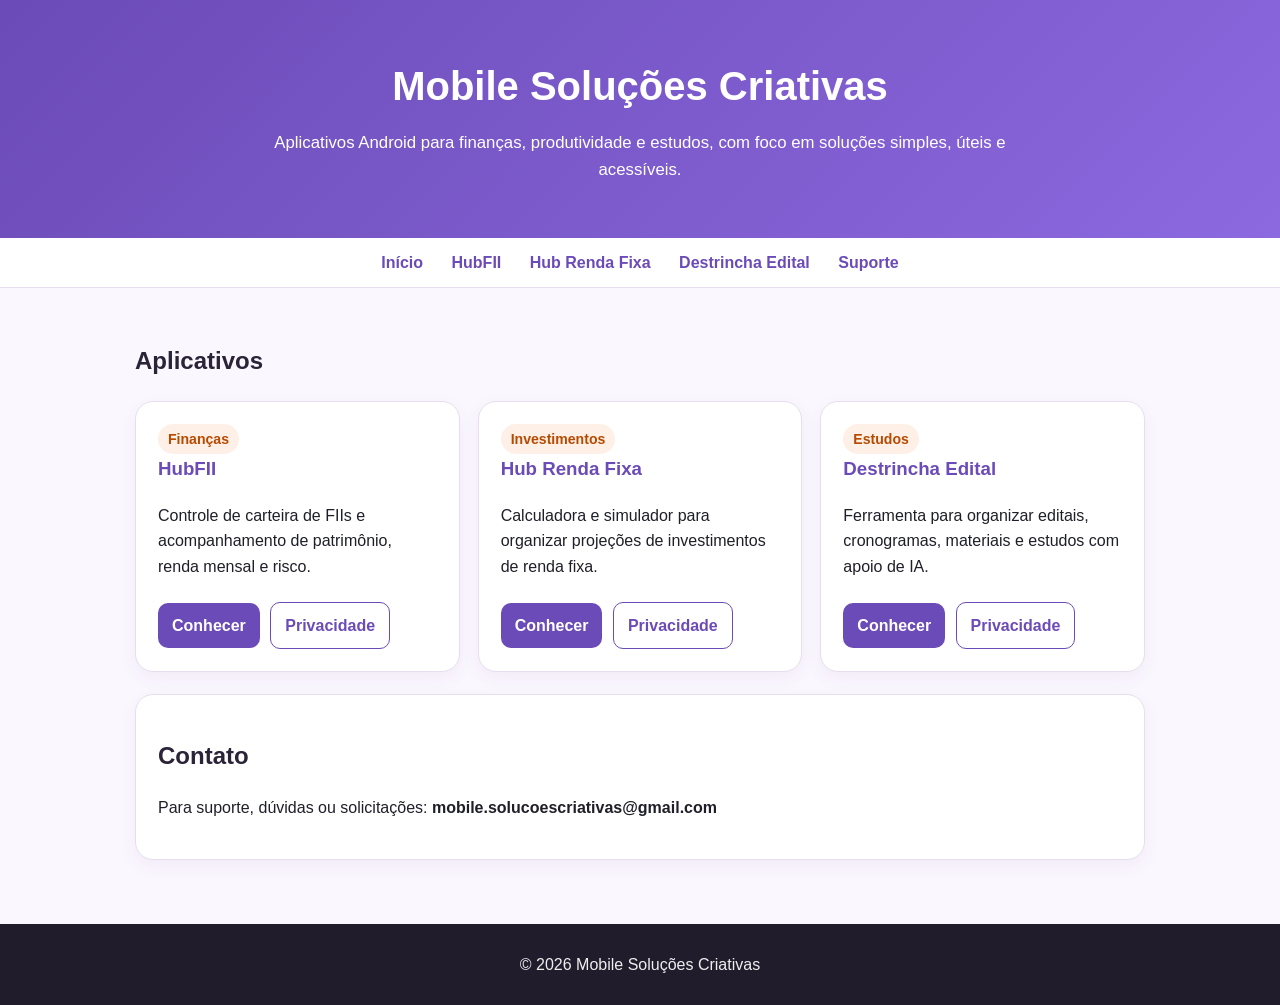
<file: index.html>
<!DOCTYPE html>
<html lang="pt-BR">
<head>
  <meta charset="UTF-8">
  <meta name="viewport" content="width=device-width, initial-scale=1.0">
  <title>Mobile Soluções Criativas</title>
  <link rel="stylesheet" href="/assets/styles.css">
</head>
<body>
<header>
  <h1>Mobile Soluções Criativas</h1>
  <p>Aplicativos Android para finanças, produtividade e estudos, com foco em soluções simples, úteis e acessíveis.</p>
</header>
<nav>
  <a href="/">Início</a>
  <a href="/hubfii/">HubFII</a>
  <a href="/hubrendafixa/">Hub Renda Fixa</a>
  <a href="/destrinchaedital/">Destrincha Edital</a>
  <a href="/support.html">Suporte</a>
</nav>
<main class="container">
  <h2>Aplicativos</h2>
  <div class="grid">
    <section class="card">
      <span class="tag">Finanças</span>
      <h3>HubFII</h3>
      <p>Controle de carteira de FIIs e acompanhamento de patrimônio, renda mensal e risco.</p>
      <a class="button" href="/hubfii/">Conhecer</a>
      <a class="button secondary" href="/hubfii/privacy.html">Privacidade</a>
    </section>
    <section class="card">
      <span class="tag">Investimentos</span>
      <h3>Hub Renda Fixa</h3>
      <p>Calculadora e simulador para organizar projeções de investimentos de renda fixa.</p>
      <a class="button" href="/hubrendafixa/">Conhecer</a>
      <a class="button secondary" href="/hubrendafixa/privacy.html">Privacidade</a>
    </section>
    <section class="card">
      <span class="tag">Estudos</span>
      <h3>Destrincha Edital</h3>
      <p>Ferramenta para organizar editais, cronogramas, materiais e estudos com apoio de IA.</p>
      <a class="button" href="/destrinchaedital/">Conhecer</a>
      <a class="button secondary" href="/destrinchaedital/privacy.html">Privacidade</a>
    </section>
  </div>
  <section class="card" style="margin-top:22px">
    <h2>Contato</h2>
    <p>Para suporte, dúvidas ou solicitações: <strong>mobile.solucoescriativas@gmail.com</strong></p>
  </section>
</main>
<footer>© 2026 Mobile Soluções Criativas</footer>
</body>
</html>
</file>
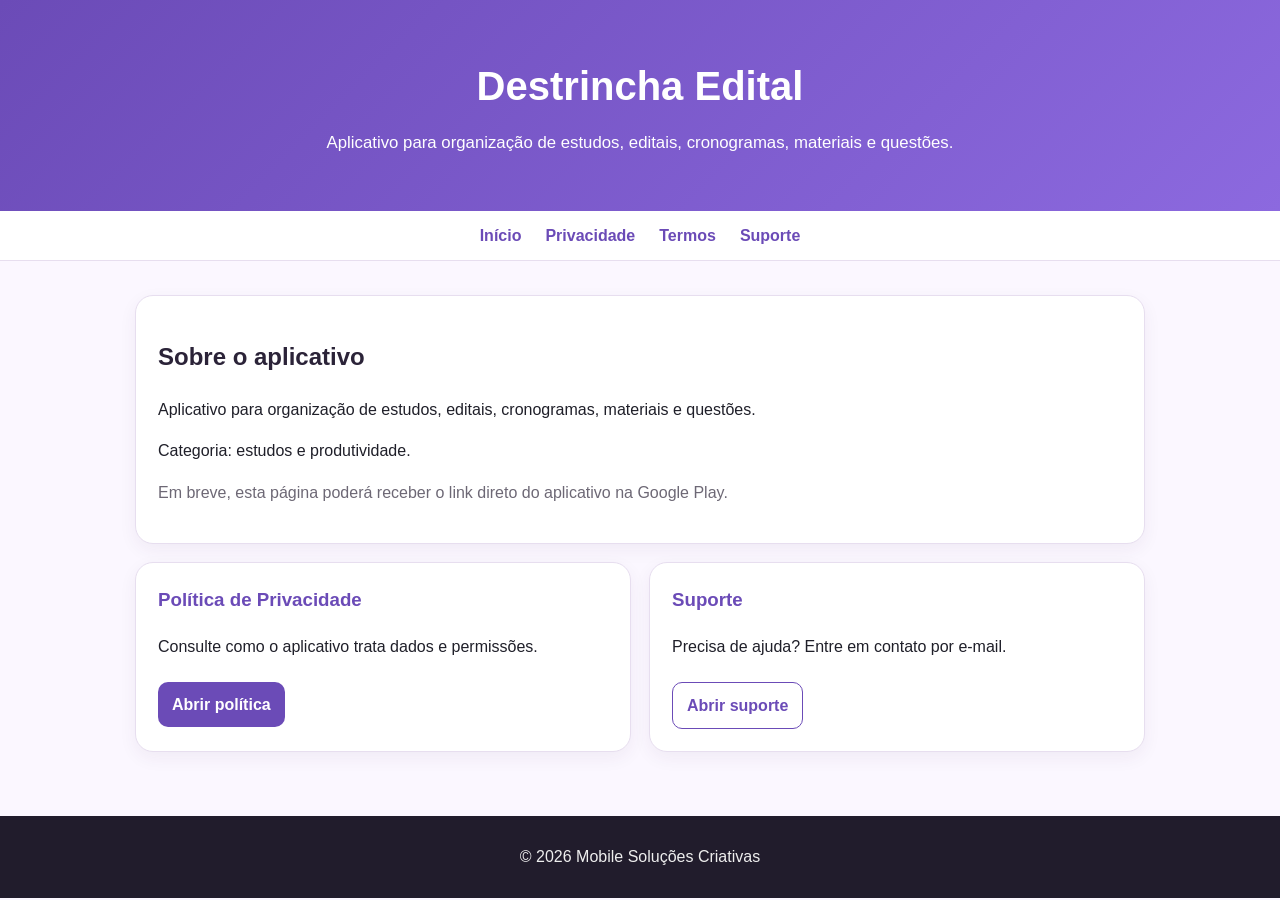
<file: destrinchaedital/index.html>
<!DOCTYPE html><html lang="pt-BR"><head><meta charset="UTF-8"><meta name="viewport" content="width=device-width, initial-scale=1.0"><title>Destrincha Edital - Mobile Soluções Criativas</title><link rel="stylesheet" href="/assets/styles.css"></head><body><header><h1>Destrincha Edital</h1><p>Aplicativo para organização de estudos, editais, cronogramas, materiais e questões.</p></header><nav><a href="/">Início</a><a href="/destrinchaedital/privacy.html">Privacidade</a><a href="/destrinchaedital/terms.html">Termos</a><a href="/support.html">Suporte</a></nav><main class="container"><section class="card"><h2>Sobre o aplicativo</h2><p>Aplicativo para organização de estudos, editais, cronogramas, materiais e questões.</p><p>Categoria: estudos e produtividade.</p><p class="muted">Em breve, esta página poderá receber o link direto do aplicativo na Google Play.</p></section><section class="grid" style="margin-top:18px"><div class="card"><h3>Política de Privacidade</h3><p>Consulte como o aplicativo trata dados e permissões.</p><a class="button" href="/destrinchaedital/privacy.html">Abrir política</a></div><div class="card"><h3>Suporte</h3><p>Precisa de ajuda? Entre em contato por e-mail.</p><a class="button secondary" href="/support.html">Abrir suporte</a></div></section></main><footer>© 2026 Mobile Soluções Criativas</footer></body></html>
</file>
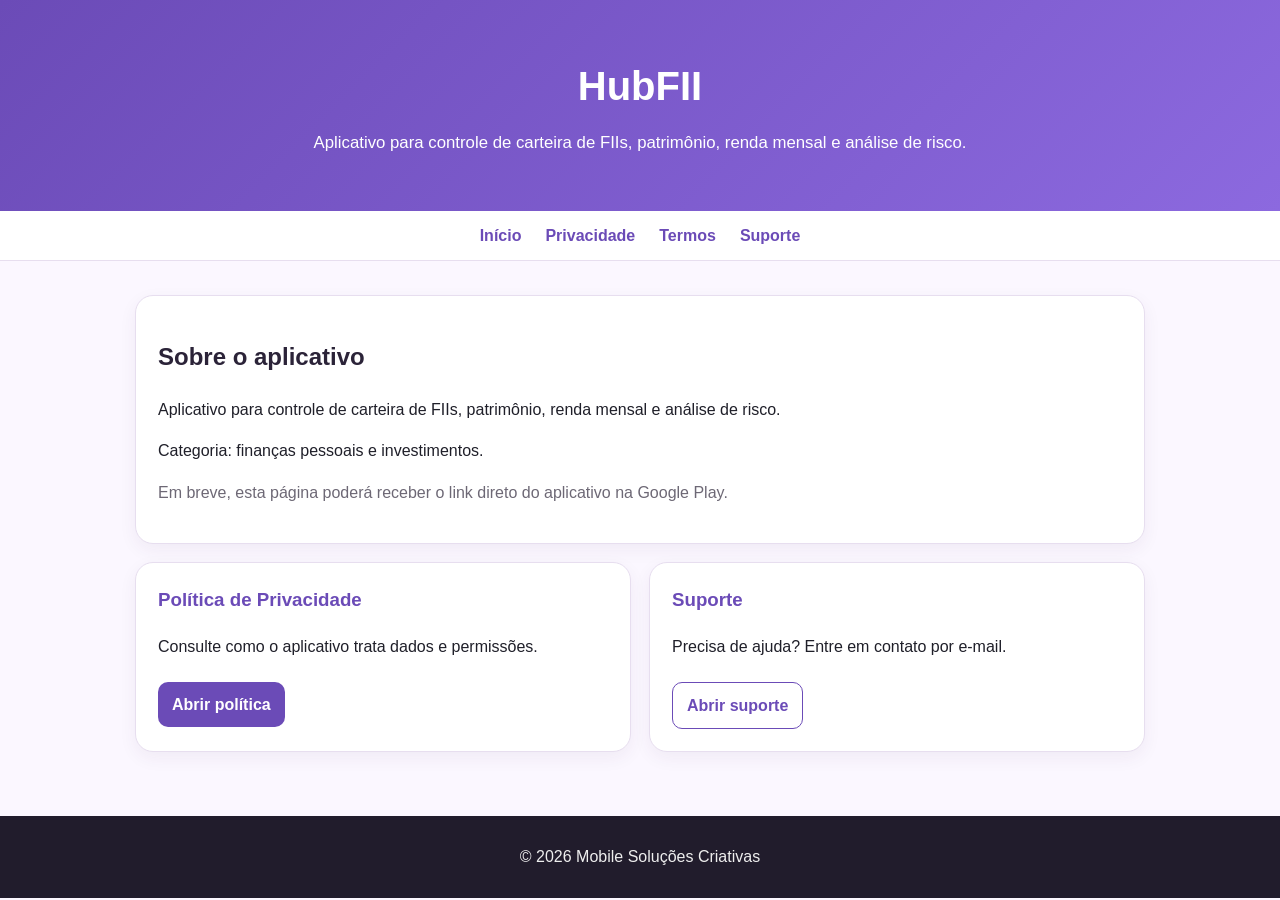
<file: hubfii/index.html>
<!DOCTYPE html><html lang="pt-BR"><head><meta charset="UTF-8"><meta name="viewport" content="width=device-width, initial-scale=1.0"><title>HubFII - Mobile Soluções Criativas</title><link rel="stylesheet" href="/assets/styles.css"></head><body><header><h1>HubFII</h1><p>Aplicativo para controle de carteira de FIIs, patrimônio, renda mensal e análise de risco.</p></header><nav><a href="/">Início</a><a href="/hubfii/privacy.html">Privacidade</a><a href="/hubfii/terms.html">Termos</a><a href="/support.html">Suporte</a></nav><main class="container"><section class="card"><h2>Sobre o aplicativo</h2><p>Aplicativo para controle de carteira de FIIs, patrimônio, renda mensal e análise de risco.</p><p>Categoria: finanças pessoais e investimentos.</p><p class="muted">Em breve, esta página poderá receber o link direto do aplicativo na Google Play.</p></section><section class="grid" style="margin-top:18px"><div class="card"><h3>Política de Privacidade</h3><p>Consulte como o aplicativo trata dados e permissões.</p><a class="button" href="/hubfii/privacy.html">Abrir política</a></div><div class="card"><h3>Suporte</h3><p>Precisa de ajuda? Entre em contato por e-mail.</p><a class="button secondary" href="/support.html">Abrir suporte</a></div></section></main><footer>© 2026 Mobile Soluções Criativas</footer></body></html>
</file>
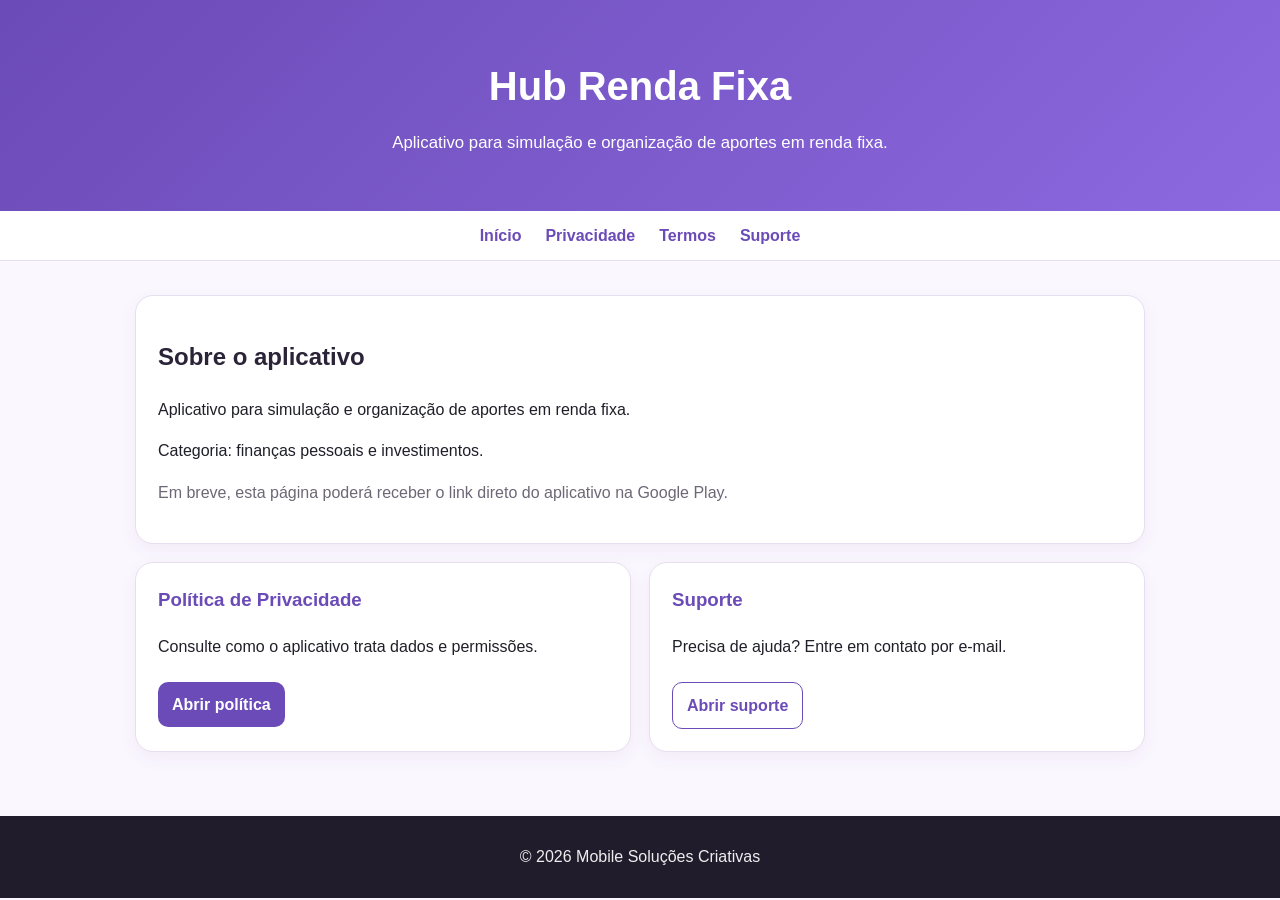
<file: hubrendafixa/index.html>
<!DOCTYPE html><html lang="pt-BR"><head><meta charset="UTF-8"><meta name="viewport" content="width=device-width, initial-scale=1.0"><title>Hub Renda Fixa - Mobile Soluções Criativas</title><link rel="stylesheet" href="/assets/styles.css"></head><body><header><h1>Hub Renda Fixa</h1><p>Aplicativo para simulação e organização de aportes em renda fixa.</p></header><nav><a href="/">Início</a><a href="/hubrendafixa/privacy.html">Privacidade</a><a href="/hubrendafixa/terms.html">Termos</a><a href="/support.html">Suporte</a></nav><main class="container"><section class="card"><h2>Sobre o aplicativo</h2><p>Aplicativo para simulação e organização de aportes em renda fixa.</p><p>Categoria: finanças pessoais e investimentos.</p><p class="muted">Em breve, esta página poderá receber o link direto do aplicativo na Google Play.</p></section><section class="grid" style="margin-top:18px"><div class="card"><h3>Política de Privacidade</h3><p>Consulte como o aplicativo trata dados e permissões.</p><a class="button" href="/hubrendafixa/privacy.html">Abrir política</a></div><div class="card"><h3>Suporte</h3><p>Precisa de ajuda? Entre em contato por e-mail.</p><a class="button secondary" href="/support.html">Abrir suporte</a></div></section></main><footer>© 2026 Mobile Soluções Criativas</footer></body></html>
</file>
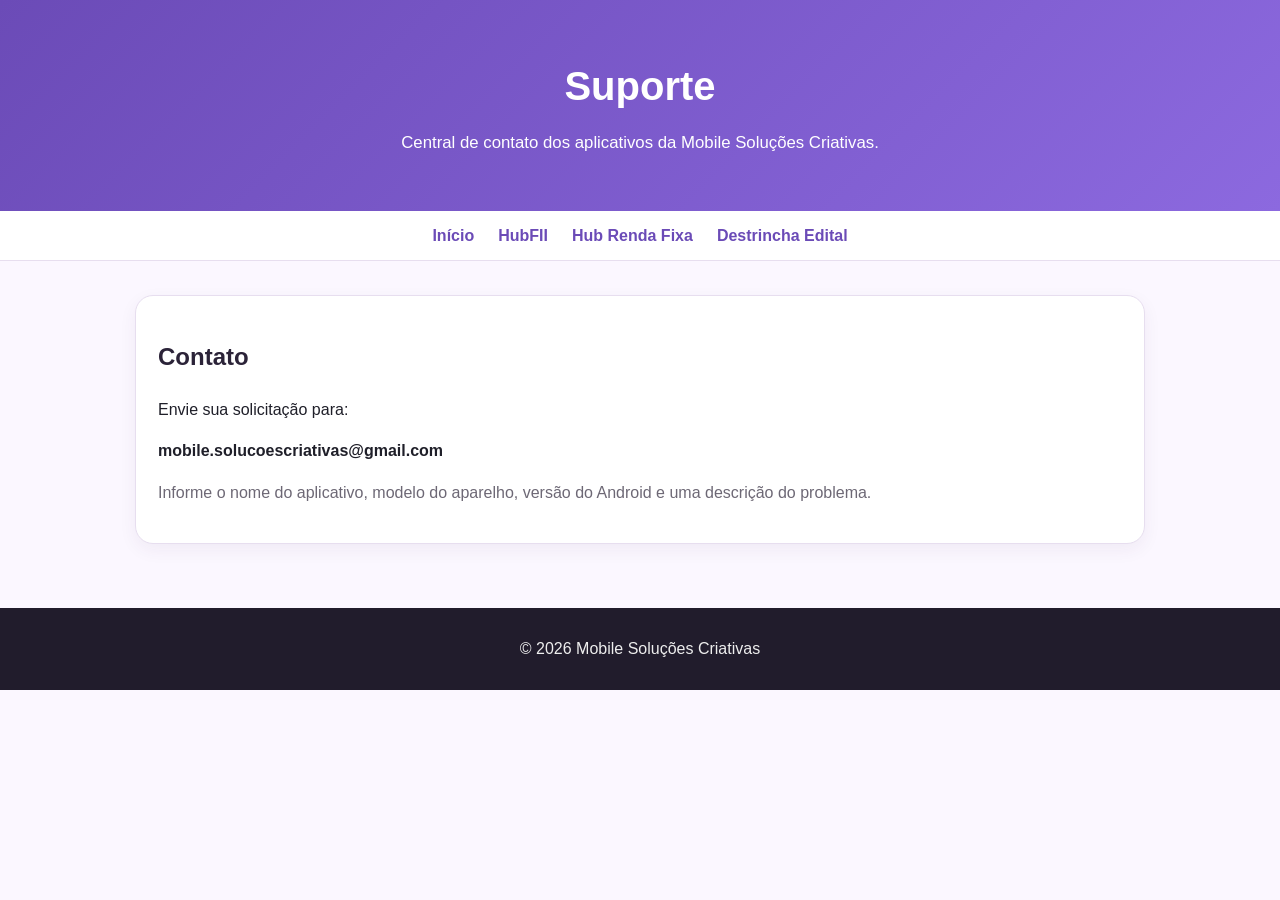
<file: support.html>
<!DOCTYPE html><html lang="pt-BR"><head><meta charset="UTF-8"><meta name="viewport" content="width=device-width, initial-scale=1.0"><title>Suporte - Mobile Soluções Criativas</title><link rel="stylesheet" href="/assets/styles.css"></head><body><header><h1>Suporte</h1><p>Central de contato dos aplicativos da Mobile Soluções Criativas.</p></header><nav><a href="/">Início</a><a href="/hubfii/">HubFII</a><a href="/hubrendafixa/">Hub Renda Fixa</a><a href="/destrinchaedital/">Destrincha Edital</a></nav><main class="container"><section class="card"><h2>Contato</h2><p>Envie sua solicitação para:</p><p><strong>mobile.solucoescriativas@gmail.com</strong></p><p class="muted">Informe o nome do aplicativo, modelo do aparelho, versão do Android e uma descrição do problema.</p></section></main><footer>© 2026 Mobile Soluções Criativas</footer></body></html>
</file>
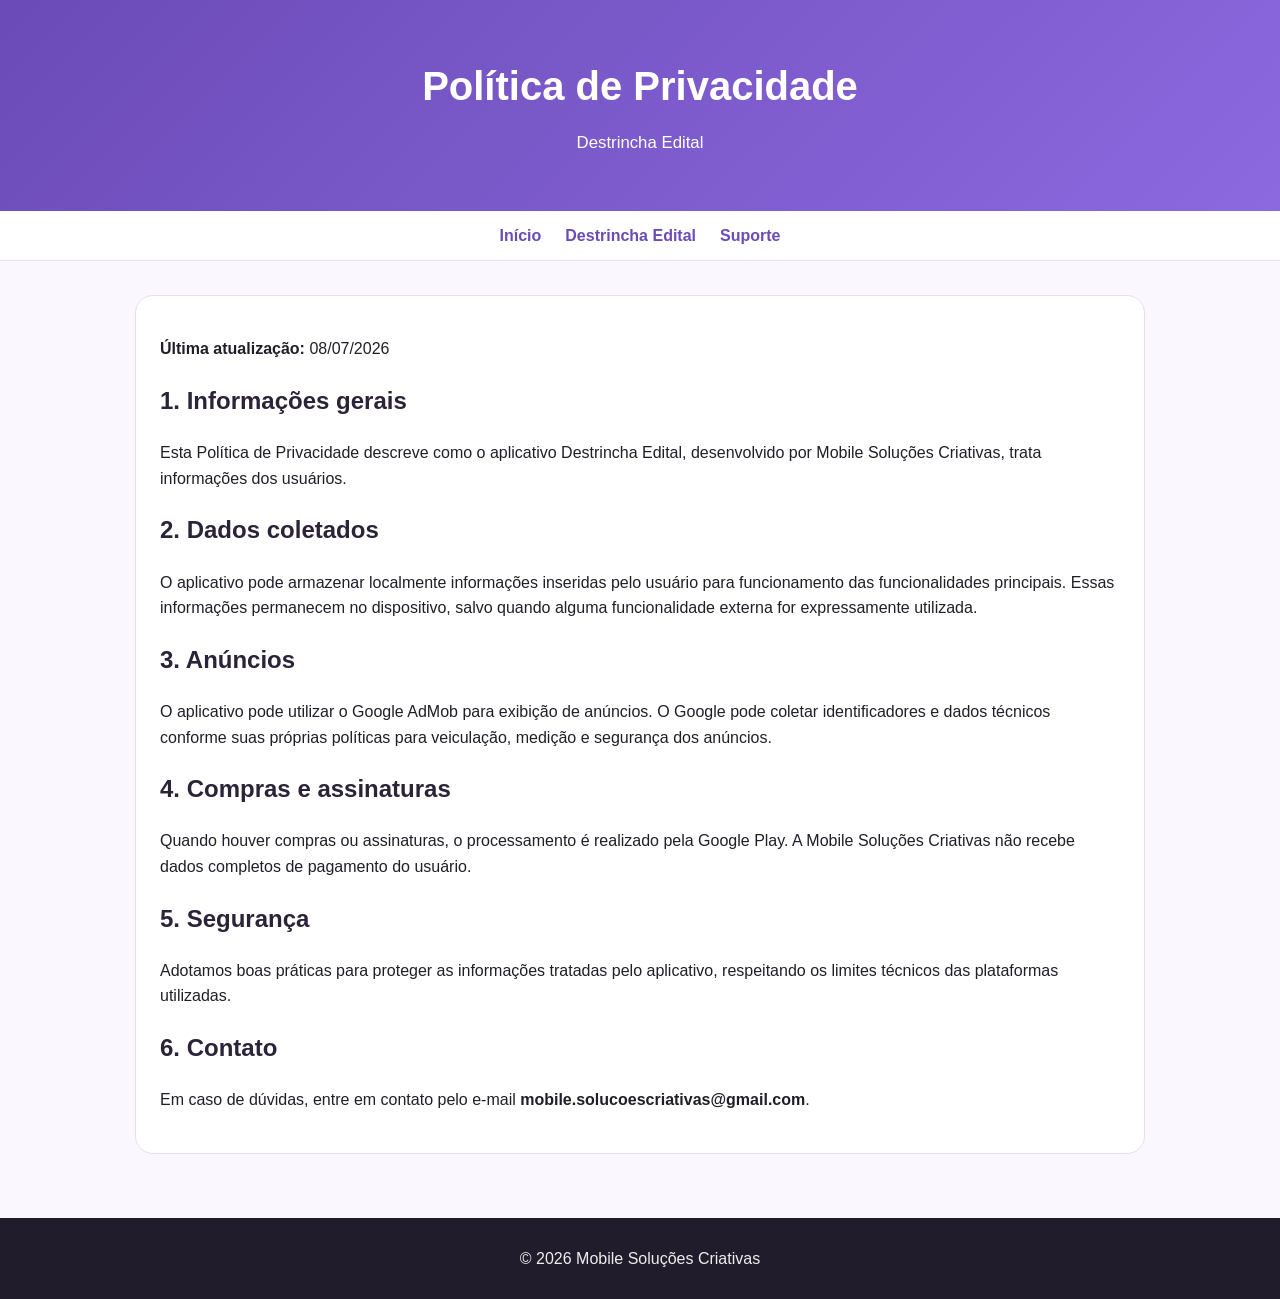
<file: destrinchaedital/privacy.html>
<!DOCTYPE html><html lang="pt-BR"><head><meta charset="UTF-8"><meta name="viewport" content="width=device-width, initial-scale=1.0"><title>Política de Privacidade - Destrincha Edital</title><link rel="stylesheet" href="/assets/styles.css"></head><body><header><h1>Política de Privacidade</h1><p>Destrincha Edital</p></header><nav><a href="/">Início</a><a href="/destrinchaedital/">Destrincha Edital</a><a href="/support.html">Suporte</a></nav><main class="container"><article class="legal"><p><strong>Última atualização:</strong> 08/07/2026</p><h2>1. Informações gerais</h2><p>Esta Política de Privacidade descreve como o aplicativo Destrincha Edital, desenvolvido por Mobile Soluções Criativas, trata informações dos usuários.</p><h2>2. Dados coletados</h2><p>O aplicativo pode armazenar localmente informações inseridas pelo usuário para funcionamento das funcionalidades principais. Essas informações permanecem no dispositivo, salvo quando alguma funcionalidade externa for expressamente utilizada.</p><h2>3. Anúncios</h2><p>O aplicativo pode utilizar o Google AdMob para exibição de anúncios. O Google pode coletar identificadores e dados técnicos conforme suas próprias políticas para veiculação, medição e segurança dos anúncios.</p><h2>4. Compras e assinaturas</h2><p>Quando houver compras ou assinaturas, o processamento é realizado pela Google Play. A Mobile Soluções Criativas não recebe dados completos de pagamento do usuário.</p><h2>5. Segurança</h2><p>Adotamos boas práticas para proteger as informações tratadas pelo aplicativo, respeitando os limites técnicos das plataformas utilizadas.</p><h2>6. Contato</h2><p>Em caso de dúvidas, entre em contato pelo e-mail <strong>mobile.solucoescriativas@gmail.com</strong>.</p></article></main><footer>© 2026 Mobile Soluções Criativas</footer></body></html>
</file>
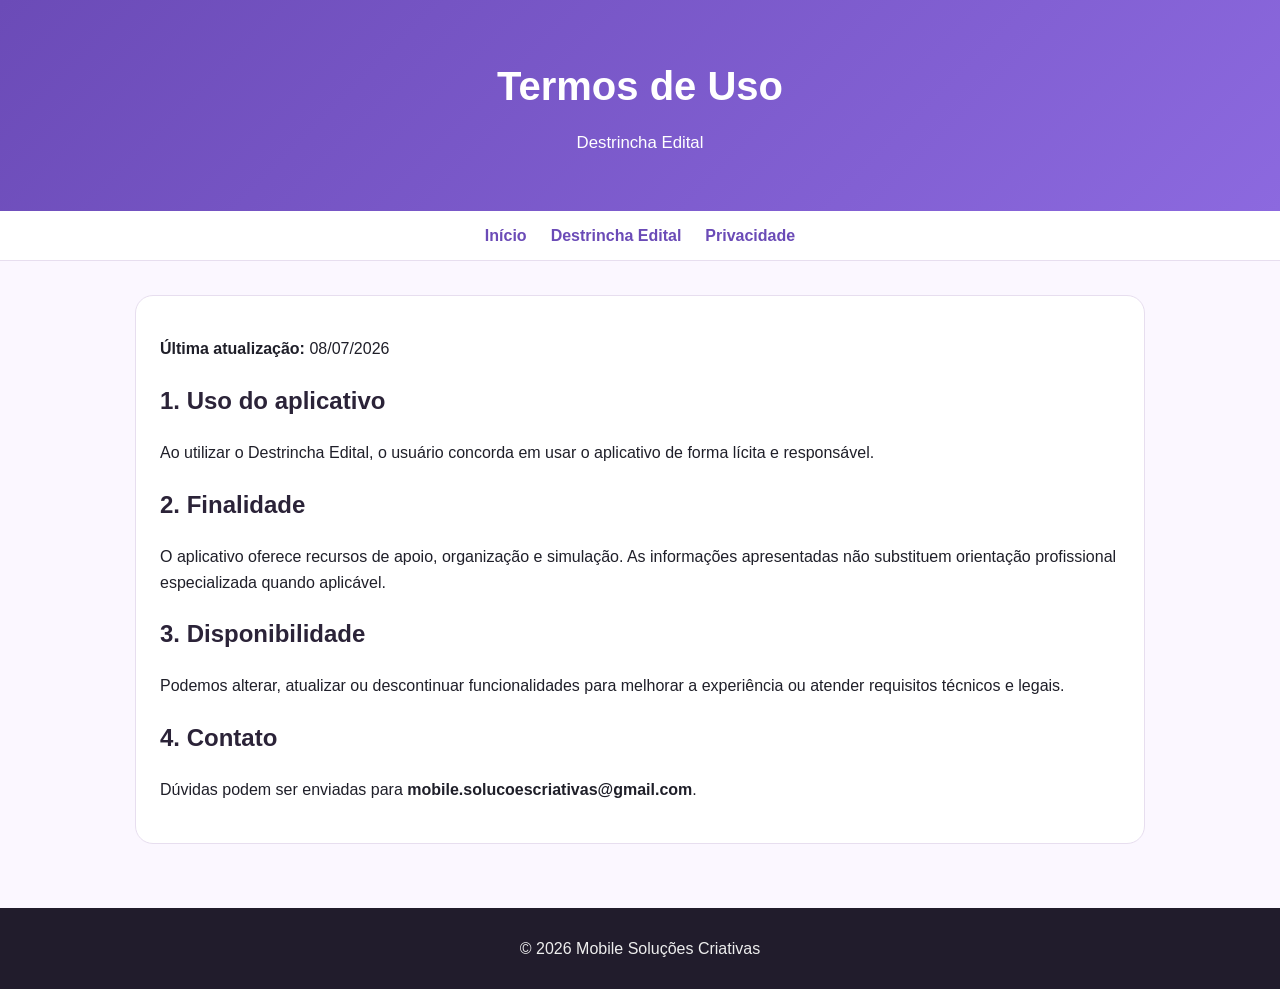
<file: destrinchaedital/terms.html>
<!DOCTYPE html><html lang="pt-BR"><head><meta charset="UTF-8"><meta name="viewport" content="width=device-width, initial-scale=1.0"><title>Termos de Uso - Destrincha Edital</title><link rel="stylesheet" href="/assets/styles.css"></head><body><header><h1>Termos de Uso</h1><p>Destrincha Edital</p></header><nav><a href="/">Início</a><a href="/destrinchaedital/">Destrincha Edital</a><a href="/destrinchaedital/privacy.html">Privacidade</a></nav><main class="container"><article class="legal"><p><strong>Última atualização:</strong> 08/07/2026</p><h2>1. Uso do aplicativo</h2><p>Ao utilizar o Destrincha Edital, o usuário concorda em usar o aplicativo de forma lícita e responsável.</p><h2>2. Finalidade</h2><p>O aplicativo oferece recursos de apoio, organização e simulação. As informações apresentadas não substituem orientação profissional especializada quando aplicável.</p><h2>3. Disponibilidade</h2><p>Podemos alterar, atualizar ou descontinuar funcionalidades para melhorar a experiência ou atender requisitos técnicos e legais.</p><h2>4. Contato</h2><p>Dúvidas podem ser enviadas para <strong>mobile.solucoescriativas@gmail.com</strong>.</p></article></main><footer>© 2026 Mobile Soluções Criativas</footer></body></html>
</file>
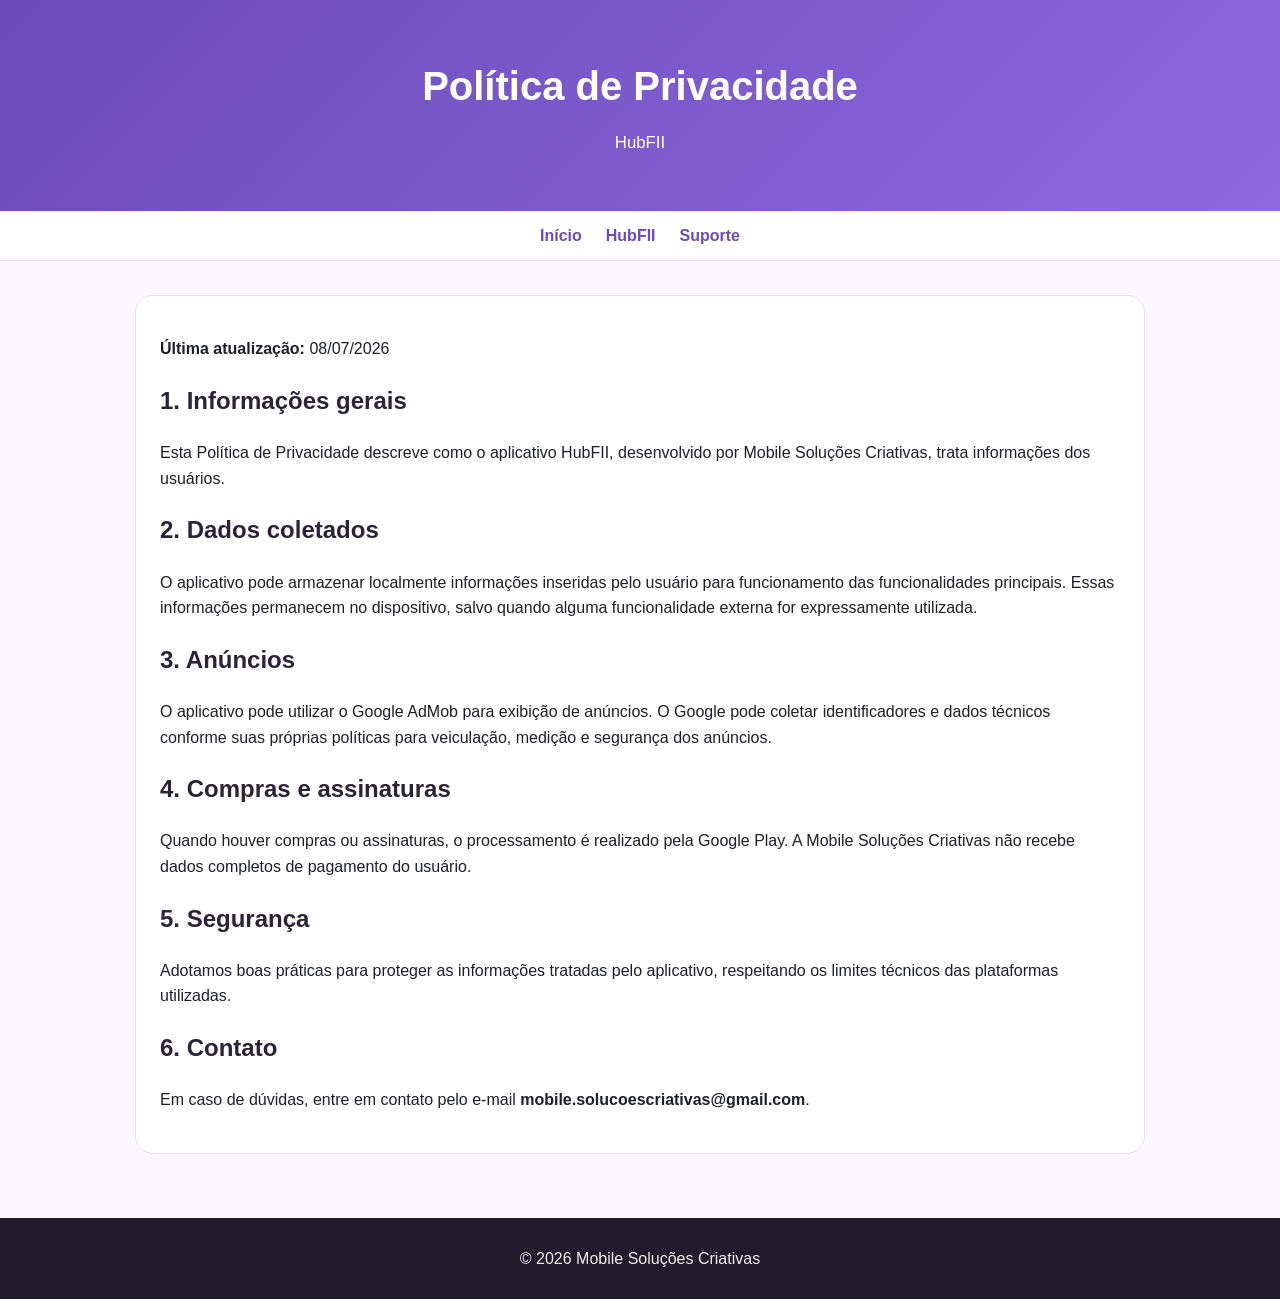
<file: hubfii/privacy.html>
<!DOCTYPE html><html lang="pt-BR"><head><meta charset="UTF-8"><meta name="viewport" content="width=device-width, initial-scale=1.0"><title>Política de Privacidade - HubFII</title><link rel="stylesheet" href="/assets/styles.css"></head><body><header><h1>Política de Privacidade</h1><p>HubFII</p></header><nav><a href="/">Início</a><a href="/hubfii/">HubFII</a><a href="/support.html">Suporte</a></nav><main class="container"><article class="legal"><p><strong>Última atualização:</strong> 08/07/2026</p><h2>1. Informações gerais</h2><p>Esta Política de Privacidade descreve como o aplicativo HubFII, desenvolvido por Mobile Soluções Criativas, trata informações dos usuários.</p><h2>2. Dados coletados</h2><p>O aplicativo pode armazenar localmente informações inseridas pelo usuário para funcionamento das funcionalidades principais. Essas informações permanecem no dispositivo, salvo quando alguma funcionalidade externa for expressamente utilizada.</p><h2>3. Anúncios</h2><p>O aplicativo pode utilizar o Google AdMob para exibição de anúncios. O Google pode coletar identificadores e dados técnicos conforme suas próprias políticas para veiculação, medição e segurança dos anúncios.</p><h2>4. Compras e assinaturas</h2><p>Quando houver compras ou assinaturas, o processamento é realizado pela Google Play. A Mobile Soluções Criativas não recebe dados completos de pagamento do usuário.</p><h2>5. Segurança</h2><p>Adotamos boas práticas para proteger as informações tratadas pelo aplicativo, respeitando os limites técnicos das plataformas utilizadas.</p><h2>6. Contato</h2><p>Em caso de dúvidas, entre em contato pelo e-mail <strong>mobile.solucoescriativas@gmail.com</strong>.</p></article></main><footer>© 2026 Mobile Soluções Criativas</footer></body></html>
</file>
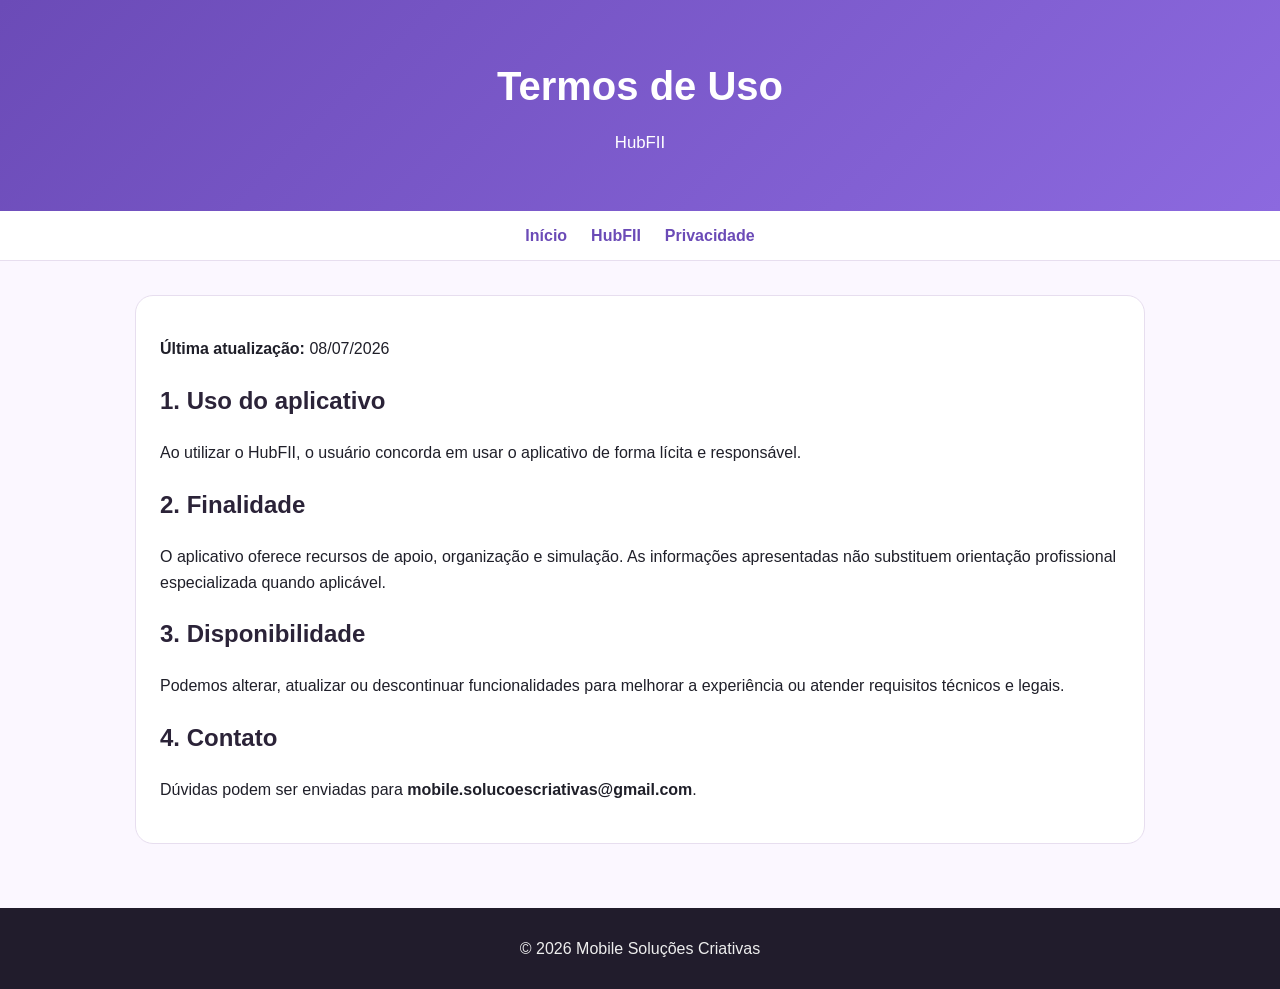
<file: hubfii/terms.html>
<!DOCTYPE html><html lang="pt-BR"><head><meta charset="UTF-8"><meta name="viewport" content="width=device-width, initial-scale=1.0"><title>Termos de Uso - HubFII</title><link rel="stylesheet" href="/assets/styles.css"></head><body><header><h1>Termos de Uso</h1><p>HubFII</p></header><nav><a href="/">Início</a><a href="/hubfii/">HubFII</a><a href="/hubfii/privacy.html">Privacidade</a></nav><main class="container"><article class="legal"><p><strong>Última atualização:</strong> 08/07/2026</p><h2>1. Uso do aplicativo</h2><p>Ao utilizar o HubFII, o usuário concorda em usar o aplicativo de forma lícita e responsável.</p><h2>2. Finalidade</h2><p>O aplicativo oferece recursos de apoio, organização e simulação. As informações apresentadas não substituem orientação profissional especializada quando aplicável.</p><h2>3. Disponibilidade</h2><p>Podemos alterar, atualizar ou descontinuar funcionalidades para melhorar a experiência ou atender requisitos técnicos e legais.</p><h2>4. Contato</h2><p>Dúvidas podem ser enviadas para <strong>mobile.solucoescriativas@gmail.com</strong>.</p></article></main><footer>© 2026 Mobile Soluções Criativas</footer></body></html>
</file>
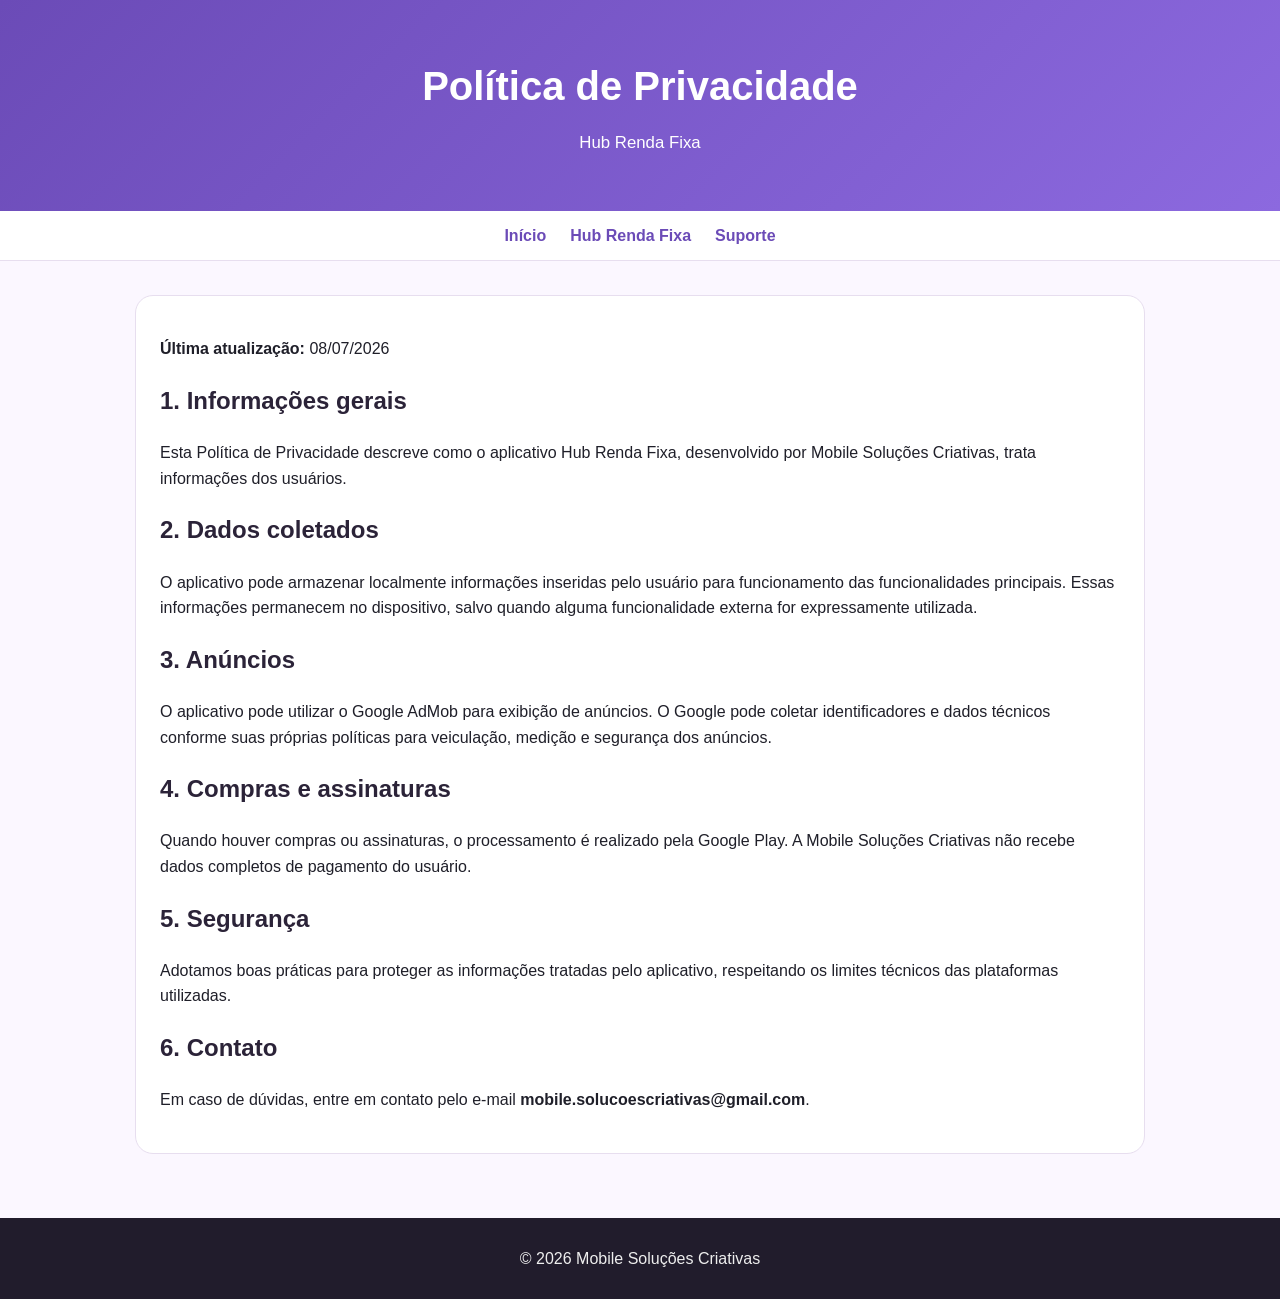
<file: hubrendafixa/privacy.html>
<!DOCTYPE html><html lang="pt-BR"><head><meta charset="UTF-8"><meta name="viewport" content="width=device-width, initial-scale=1.0"><title>Política de Privacidade - Hub Renda Fixa</title><link rel="stylesheet" href="/assets/styles.css"></head><body><header><h1>Política de Privacidade</h1><p>Hub Renda Fixa</p></header><nav><a href="/">Início</a><a href="/hubrendafixa/">Hub Renda Fixa</a><a href="/support.html">Suporte</a></nav><main class="container"><article class="legal"><p><strong>Última atualização:</strong> 08/07/2026</p><h2>1. Informações gerais</h2><p>Esta Política de Privacidade descreve como o aplicativo Hub Renda Fixa, desenvolvido por Mobile Soluções Criativas, trata informações dos usuários.</p><h2>2. Dados coletados</h2><p>O aplicativo pode armazenar localmente informações inseridas pelo usuário para funcionamento das funcionalidades principais. Essas informações permanecem no dispositivo, salvo quando alguma funcionalidade externa for expressamente utilizada.</p><h2>3. Anúncios</h2><p>O aplicativo pode utilizar o Google AdMob para exibição de anúncios. O Google pode coletar identificadores e dados técnicos conforme suas próprias políticas para veiculação, medição e segurança dos anúncios.</p><h2>4. Compras e assinaturas</h2><p>Quando houver compras ou assinaturas, o processamento é realizado pela Google Play. A Mobile Soluções Criativas não recebe dados completos de pagamento do usuário.</p><h2>5. Segurança</h2><p>Adotamos boas práticas para proteger as informações tratadas pelo aplicativo, respeitando os limites técnicos das plataformas utilizadas.</p><h2>6. Contato</h2><p>Em caso de dúvidas, entre em contato pelo e-mail <strong>mobile.solucoescriativas@gmail.com</strong>.</p></article></main><footer>© 2026 Mobile Soluções Criativas</footer></body></html>
</file>
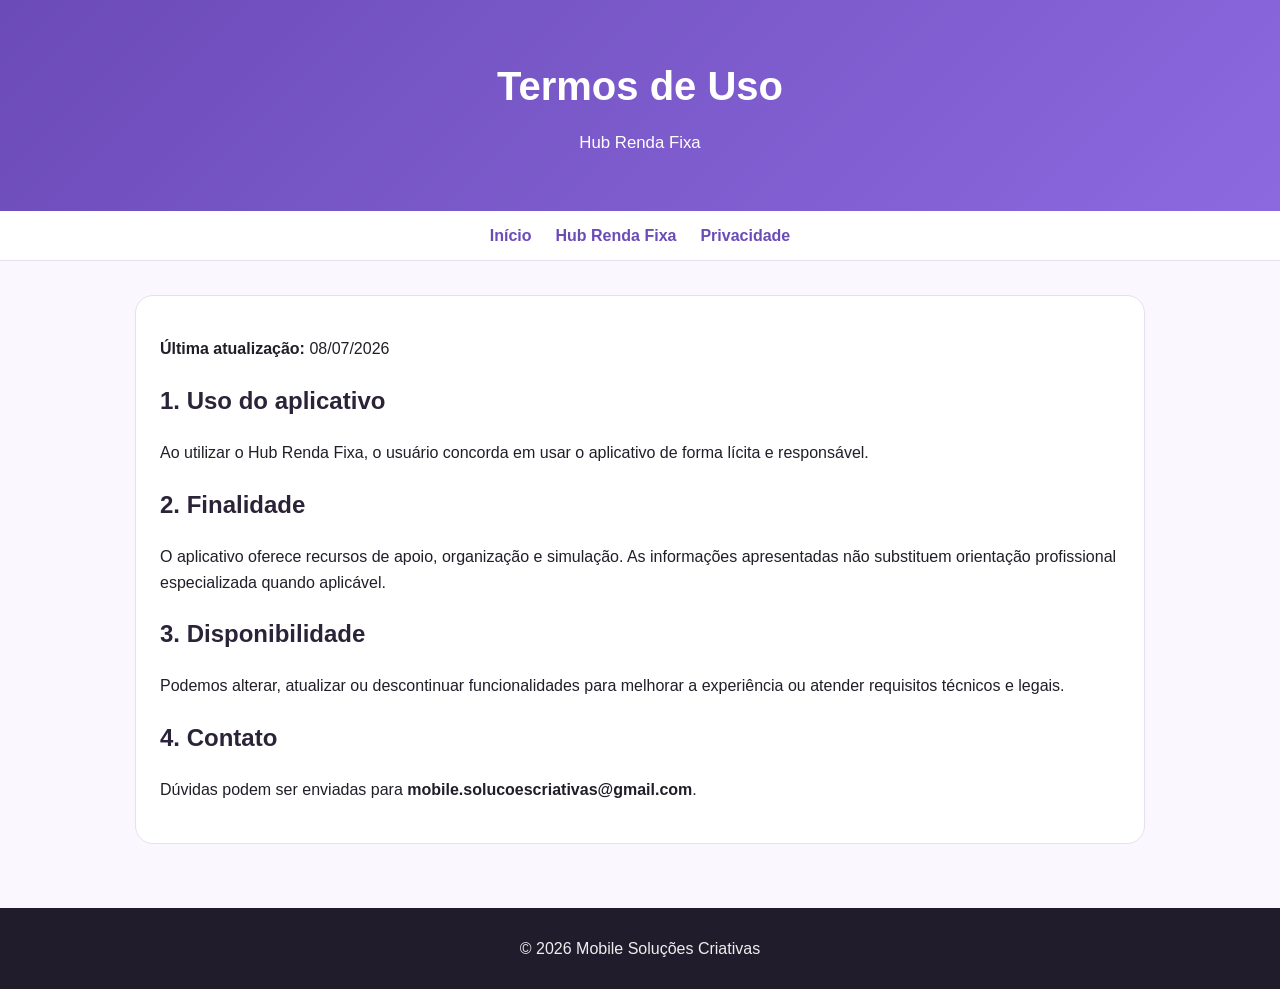
<file: hubrendafixa/terms.html>
<!DOCTYPE html><html lang="pt-BR"><head><meta charset="UTF-8"><meta name="viewport" content="width=device-width, initial-scale=1.0"><title>Termos de Uso - Hub Renda Fixa</title><link rel="stylesheet" href="/assets/styles.css"></head><body><header><h1>Termos de Uso</h1><p>Hub Renda Fixa</p></header><nav><a href="/">Início</a><a href="/hubrendafixa/">Hub Renda Fixa</a><a href="/hubrendafixa/privacy.html">Privacidade</a></nav><main class="container"><article class="legal"><p><strong>Última atualização:</strong> 08/07/2026</p><h2>1. Uso do aplicativo</h2><p>Ao utilizar o Hub Renda Fixa, o usuário concorda em usar o aplicativo de forma lícita e responsável.</p><h2>2. Finalidade</h2><p>O aplicativo oferece recursos de apoio, organização e simulação. As informações apresentadas não substituem orientação profissional especializada quando aplicável.</p><h2>3. Disponibilidade</h2><p>Podemos alterar, atualizar ou descontinuar funcionalidades para melhorar a experiência ou atender requisitos técnicos e legais.</p><h2>4. Contato</h2><p>Dúvidas podem ser enviadas para <strong>mobile.solucoescriativas@gmail.com</strong>.</p></article></main><footer>© 2026 Mobile Soluções Criativas</footer></body></html>
</file>
<file: assets/styles.css>
:root{--primary:#6b4bb7;--accent:#ff6a00;--bg:#fbf7ff;--text:#1f1f29;--muted:#6d6875;--card:#fff;--border:#e7deef}*{box-sizing:border-box}body{margin:0;font-family:Arial,Helvetica,sans-serif;background:var(--bg);color:var(--text);line-height:1.6}header{background:linear-gradient(135deg,var(--primary),#8c69df);color:#fff;padding:54px 20px;text-align:center}header h1{margin:0;font-size:2.5rem}header p{max-width:760px;margin:12px auto 0;font-size:1.05rem}nav{background:#fff;border-bottom:1px solid var(--border);padding:12px 20px;text-align:center;position:sticky;top:0;z-index:2}nav a{color:var(--primary);font-weight:700;text-decoration:none;margin:0 12px}.container{max-width:1050px;margin:0 auto;padding:34px 20px}.grid{display:grid;grid-template-columns:repeat(auto-fit,minmax(260px,1fr));gap:18px}.card{background:var(--card);border:1px solid var(--border);border-radius:18px;padding:22px;box-shadow:0 6px 18px rgba(60,40,90,.06)}.card h3{margin-top:0;color:var(--primary)}.button{display:inline-block;background:var(--primary);color:#fff;text-decoration:none;padding:10px 14px;border-radius:10px;font-weight:700;margin:6px 6px 0 0}.button.secondary{background:#fff;color:var(--primary);border:1px solid var(--primary)}.tag{display:inline-block;background:#fff0e7;color:#b64a00;border-radius:999px;padding:4px 10px;font-size:.88rem;font-weight:700}footer{background:#211c2c;color:#eee;text-align:center;padding:28px 20px;margin-top:30px}.muted{color:var(--muted)}h2{color:#2b2338}.legal{background:#fff;border:1px solid var(--border);border-radius:18px;padding:24px}ul{padding-left:22px}@media(max-width:640px){header h1{font-size:2rem}nav a{display:inline-block;margin:6px}.container{padding:24px 14px}}
</file>
